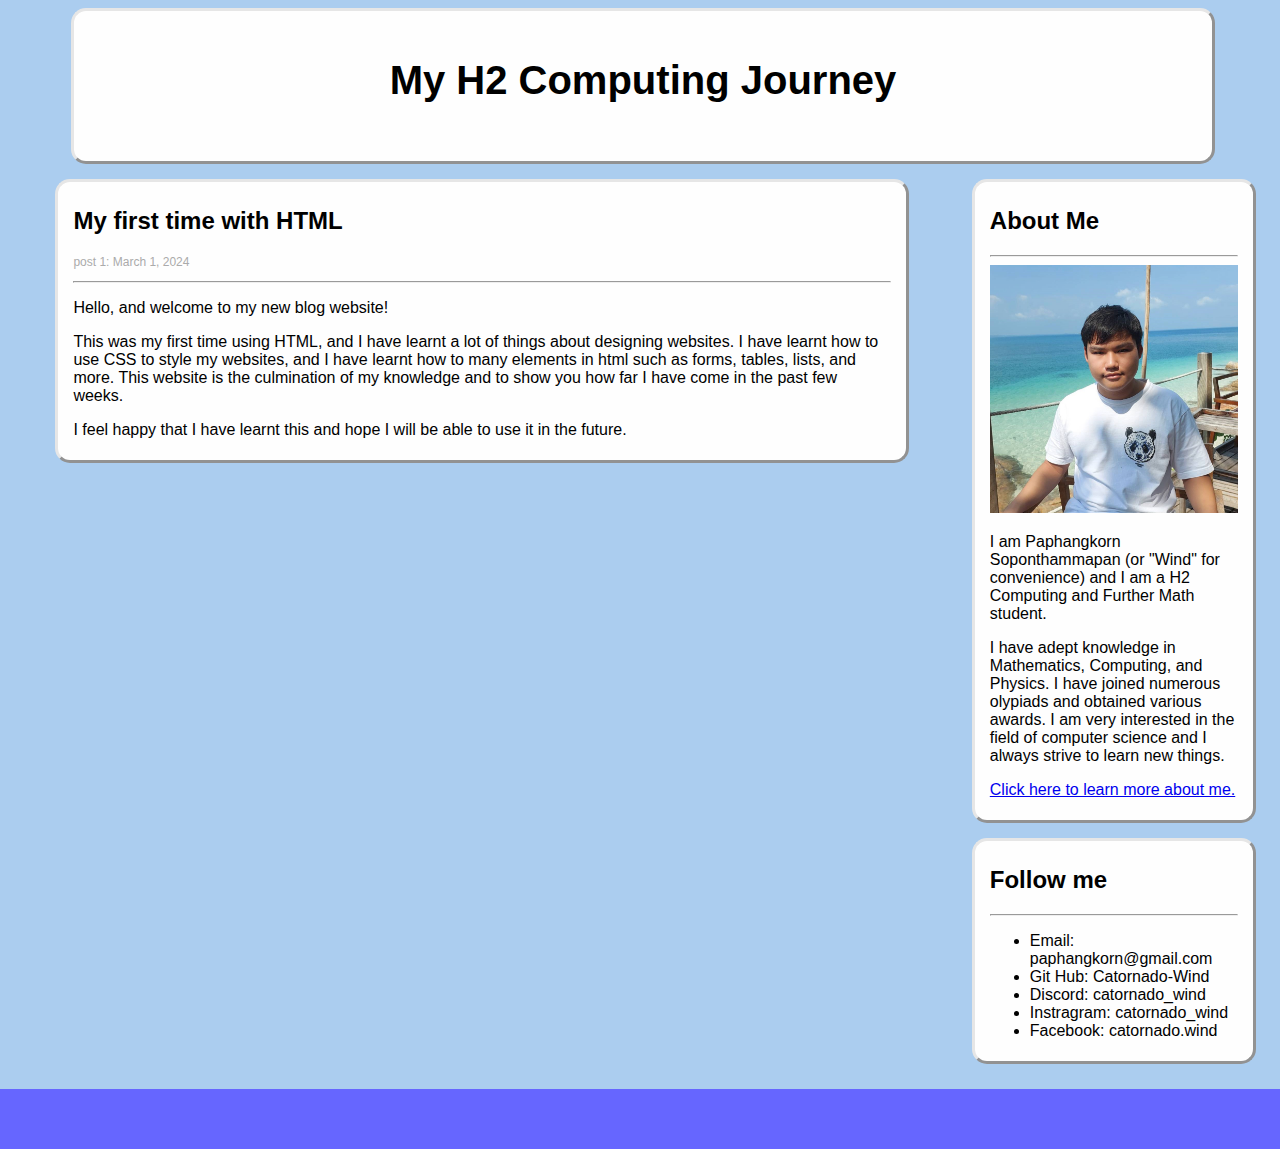
<file: index.html>
<!DOCTYPE html>

<html>

  <head>
    <meta charset="utf-8">
    <title>My H2 Computing Journey</title>
    <link href="style.css" rel="stylesheet">
    <link href="script.js" rel="script">
  </head>

  <body>

    <header>
     <h1>My H2 Computing Journey</h1>
    </header>

    <div id="main">
      
      <section class="left_align" id="blog_posts">
        
        <!--
        <div class="card" id="add_post" hidden>
          <h2>Add a post</h2>
          <form action="add_post.php" method="post">
            <input type="text" id="title" name="title" placeholder="Add title">
            <hr>
            <textarea id="content" name="content" placeholder="Add post"></textarea><br>
            <input type="submit" value="Post">
          </form>
        </div>
        -->
        
        <div class="card">
          <div class="card_title">
            <h2>My first time with HTML</h2>
            <p id="post_date">post 1: March 1, 2024</p>
          </div>
      
          <hr>
      
          <div class="card_content">
            <p>Hello, and welcome to my new blog website!</p>
            <p>This was my first time using HTML, and I have learnt a lot of things about designing websites. I have learnt how to use CSS to style my websites, and I have learnt how to many elements in html such as forms, tables, lists, and more. This website is the culmination of my knowledge and to show you how far I have come in the past few weeks.</p>
            <p>I feel happy that I have learnt this and hope I will be able to use it in the future.</p>
          </div>
      
        </div>

      </section>

      <section class="right_align" id="about_me">
    
        <div class="card">
          <div class="card_title">
            <h2>About Me</h2>
          </div>

          <hr>

          <div class="card_content">
            <img src="Images/About/Me.jpg" width=100% alt="picture of me at the beach">
            <p>I am Paphangkorn Soponthammapan (or &quot;Wind&quot; for convenience) and I am a H2 Computing and Further Math student.</p>
            <p>I have adept knowledge in Mathematics, Computing, and Physics. I have joined numerous olypiads and obtained various awards. I am very interested in the field of computer science and I always strive to learn new things.</p>
            <p><a href="profile.html" >Click here to learn more about me.</a></p>
          </div>
          
        </div>

        <div class="card">
          <div class="card_title">
           <h2>Follow me</h2>
          </div>

          <hr>

          <div class="card_content">
            <ul>
              <li>Email: paphangkorn@gmail.com</li>
              <li>Git Hub: Catornado-Wind</li>
              <li>Discord: catornado_wind</li>
              <li>Instragram: catornado_wind</li>
              <li>Facebook: catornado.wind</li>
            </ul>
          </div>
        </div>
    
      </section>
    
    </div>
  
    <footer>
      <!--
      <button id="password" onclick="">Click here to be able to add posts</button>
      -->
    </footer>
  
  </body>

</html>
</file>
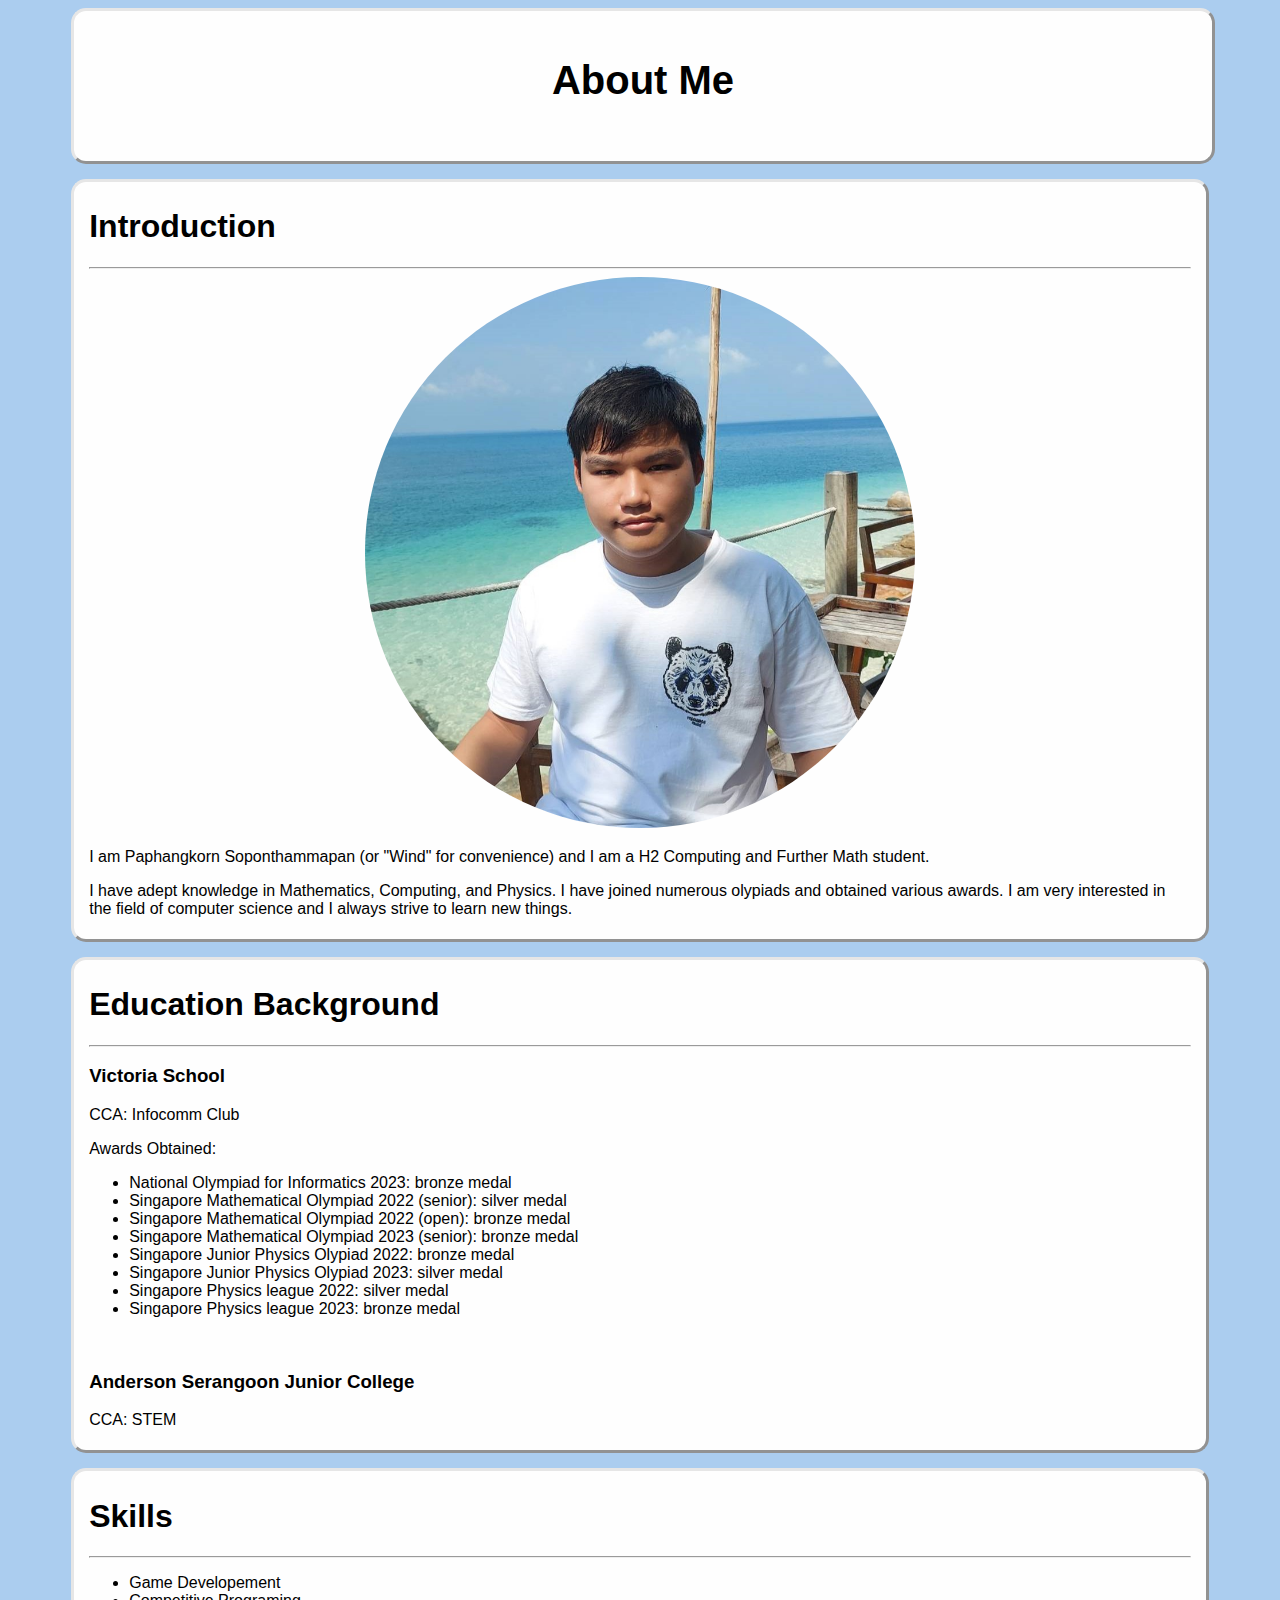
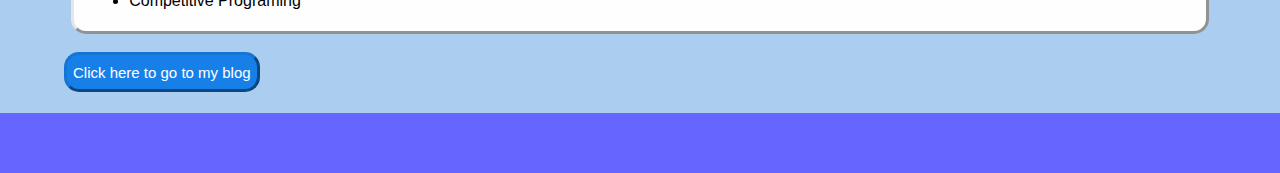
<file: profile.html>
<!DOCTYPE html>
<html>

  <head>
    <meta charset="utf-8">
    <title>My H2 Computing Journey</title>
    <link href="style.css" rel="stylesheet" type="text/css" />
  </head>

  <body>

    <header>
      <h1>About Me</h1>
    </header>

    <section class="card" id="intro">
      <h1>Introduction</h1>
      <hr>
      <img src="Images/About/Me.jpg" width=50% alt="picture of me at the beach" style="position: relative; left: 25%; border-radius:50%; object-fit: true;">
      <br>
      <p>I am Paphangkorn Soponthammapan (or &quot;Wind&quot; for convenience) and I am a H2 Computing and Further Math student.</p>
      <p>I have adept knowledge in Mathematics, Computing, and Physics. I have joined numerous olypiads and obtained various awards. I am very interested in the field of computer science and I always strive to learn new things.</p>
    </section>

    <section class="card" id="education">
      <h1>Education Background</h1>
      <hr>
      <div id="VS">
        <h3>Victoria School</h3>
        <p>CCA: Infocomm Club</p>
        <p>Awards Obtained: </p>
        <ul>
          <li>National Olympiad for Informatics 2023: bronze medal</li>
          <li>Singapore Mathematical Olympiad 2022 (senior): silver medal</li>
          <li>Singapore Mathematical Olympiad 2022 (open): bronze medal</li>
          <li>Singapore Mathematical Olympiad 2023 (senior): bronze medal</li>
          <li>Singapore Junior Physics Olypiad 2022: bronze medal</li>
          <li>Singapore Junior Physics Olypiad 2023: silver medal</li>
          <li>Singapore Physics league 2022: silver medal</li>
          <li>Singapore Physics league 2023: bronze medal</li>
        </ul>
      </div>

      <br>
      
      <div id="ASRJC">
        <h3>Anderson Serangoon Junior College</h3>
        <p>CCA: STEM</p>
      </div>
    </section>

    <section class="card" id="skills">
      <h1>Skills</h1>
      <hr>
      <ul>
        <li>Game Developement</li>
        <li>Competitive Programing</li>
      </ul>
    </section>

    <br>
    
    <a href="index.html"><button style="position: absolute; left: 5%">Click here to go to my blog</button></a>

    <br>
    <br>

    <footer>
      
    </footer>
    
  </body>

</html>
</file>
<file: style.css>
html {
  height: 100%;
  width: 100%;
}

body {
  background-color: #abcdef;

  font-family: Arial;
}

header {
  background-color: #fefefe;
  margin-left: 5%;
  margin-right: 5%;

  border-radius: 15px;
  border: 3px outset #e6e6e6;

  width: 90%;
  height: 100px;

  padding-top: 20px;
  padding-bottom: 30px;

  text-align: center;
  font-size: 20px;
}

footer {
  background-color: #6666ff;

  margin-top: 25px;
  margin-left: auto;
  margin-right: auto;

  width: 100%;
  height: 40px;

  position: absolute;
  left: 0px;

  padding: 10px;

  text-align: center;
  color: white;
}

button {
  background-color: #1780e8;
  
  border: 3px outset #1475d7;
  border-radius: 15px;

  height: 40px;

  font-size: 15px;
  color: white;
}

input {
  border: none;

  width: 100%;
}

textarea {
  border: none;

  width: 100%;
  max-width: 100%;
  height: 50px;
}

#main:after {
  content: "";
  display: table;
  clear: both;
}

.left_align {
  float: left;
  width: 75%
}

.right_align {
  float: right;
  width: 25%
}

.card {
  background-color: #fefefe;

  margin-left: 5%;
  margin-right: 5%;
  margin-top: 15px;

  border-radius: 15px;
  border: 3px outset #e6e6e6;

  padding-top: 5px;
  padding-bottom: 5px;
  padding-left: 15px;
  padding-right: 15px;
}

#post_date{
  color: #ababab;
  font-size: 12px;
}
</file>
